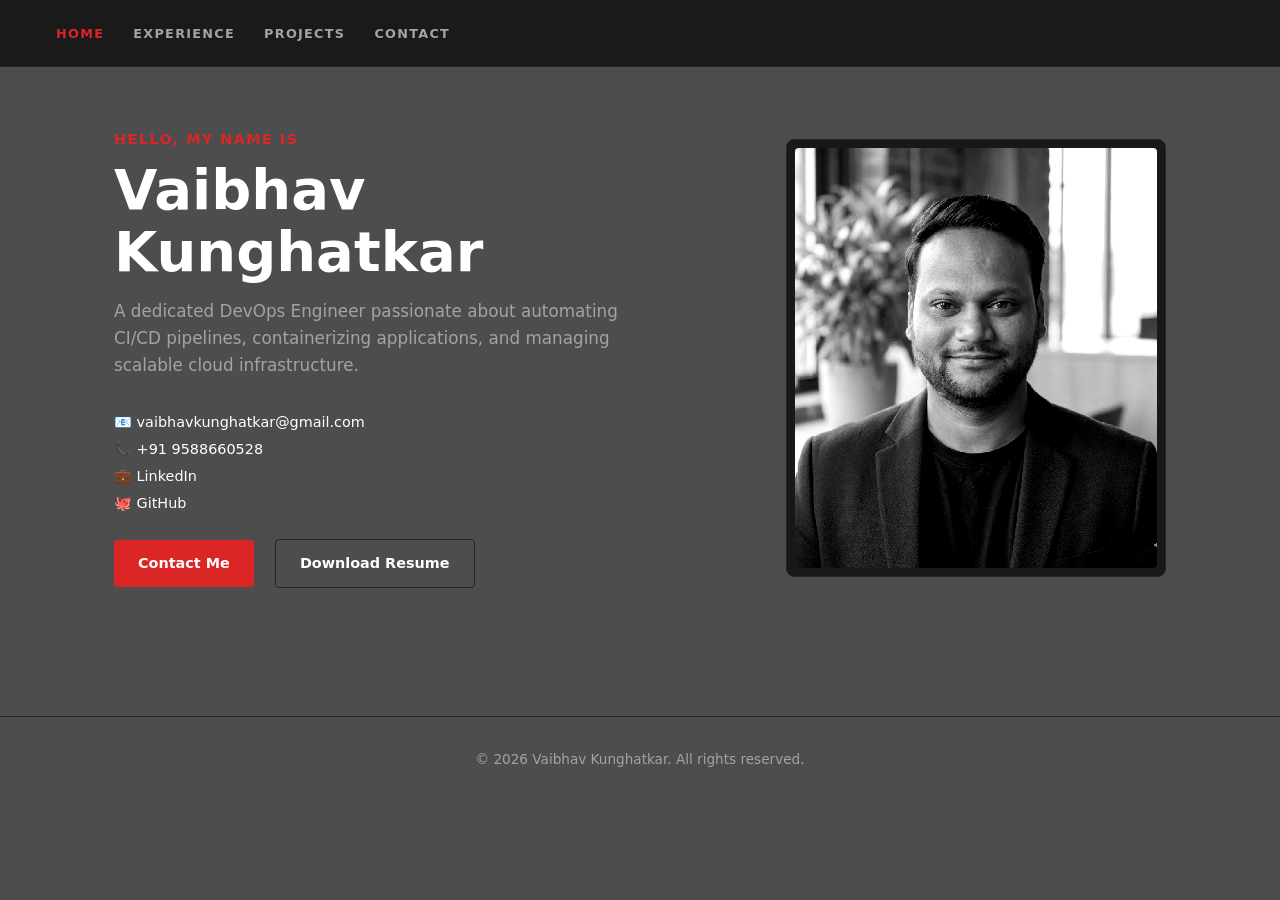
<file: index.html>
<!DOCTYPE html>
<html lang="en">
<head>
    <meta charset="UTF-8">
    <meta name="viewport" content="width=device-width, initial-scale=1.0">
    <title>Vaibhav Kunghatkar - DevOps Engineer</title>
    <link rel="stylesheet" href="style.css">
</head>
<body>
    <!-- Fullscreen Video Background -->
    <video autoplay loop muted playsinline id="bg-video">
        <source src="video.mp4" type="video/mp4">
    </video>

    <nav>
        <div class="nav-links">
            <a href="index.html" class="active">Home</a>
            <a href="experience.html">Experience</a>
            <a href="projects.html">Projects</a>
            <a href="contact.html">Contact</a>
        </div>
    </nav>

    <main class="container">
        <section class="hero">
            <div>
                <p class="subtitle">Hello, My Name Is</p>
                <h1 class="title">Vaibhav Kunghatkar</h1>
                <p class="description">
                    A dedicated DevOps Engineer passionate about automating CI/CD pipelines, containerizing applications, and managing scalable cloud infrastructure.
                </p>
                <div style="margin-bottom: 1.5rem; color: var(--text-muted); font-size: 0.9rem;">
                    <p style="margin-bottom: 0.25rem;">📧 <a href="mailto:vaibhavkunghatkar@gmail.com" style="color: var(--text-main); text-decoration: none;">vaibhavkunghatkar@gmail.com</a></p>
                    <p style="margin-bottom: 0.25rem;">📞 <a href="tel:+919588660528" style="color: var(--text-main); text-decoration: none;">+91 9588660528</a></p>
                    <p style="margin-bottom: 0.25rem;">💼 <a href="https://linkedin.com/in/vaibhav-kunghatkar-442b6a195" target="_blank" style="color: var(--text-main); text-decoration: none;">LinkedIn</a></p>
                    <p>🐙 <a href="https://github.com/vaibhavk2000" target="_blank" style="color: var(--text-main); text-decoration: none;">GitHub</a></p>
                </div>
                <div>
                    <a href="contact.html" class="btn-primary">Contact Me</a>
                    <a href="resume.pdf" class="btn-secondary" download>Download Resume</a>
                </div>
            </div>
            <div class="image-card">
                <img src="profile.png" alt="Vaibhav Kunghatkar">
            </div>
        </section>
    </main>

    <footer>
        <p>&copy; 2026 Vaibhav Kunghatkar. All rights reserved.</p>
    </footer>
</body>
</html>
</file>
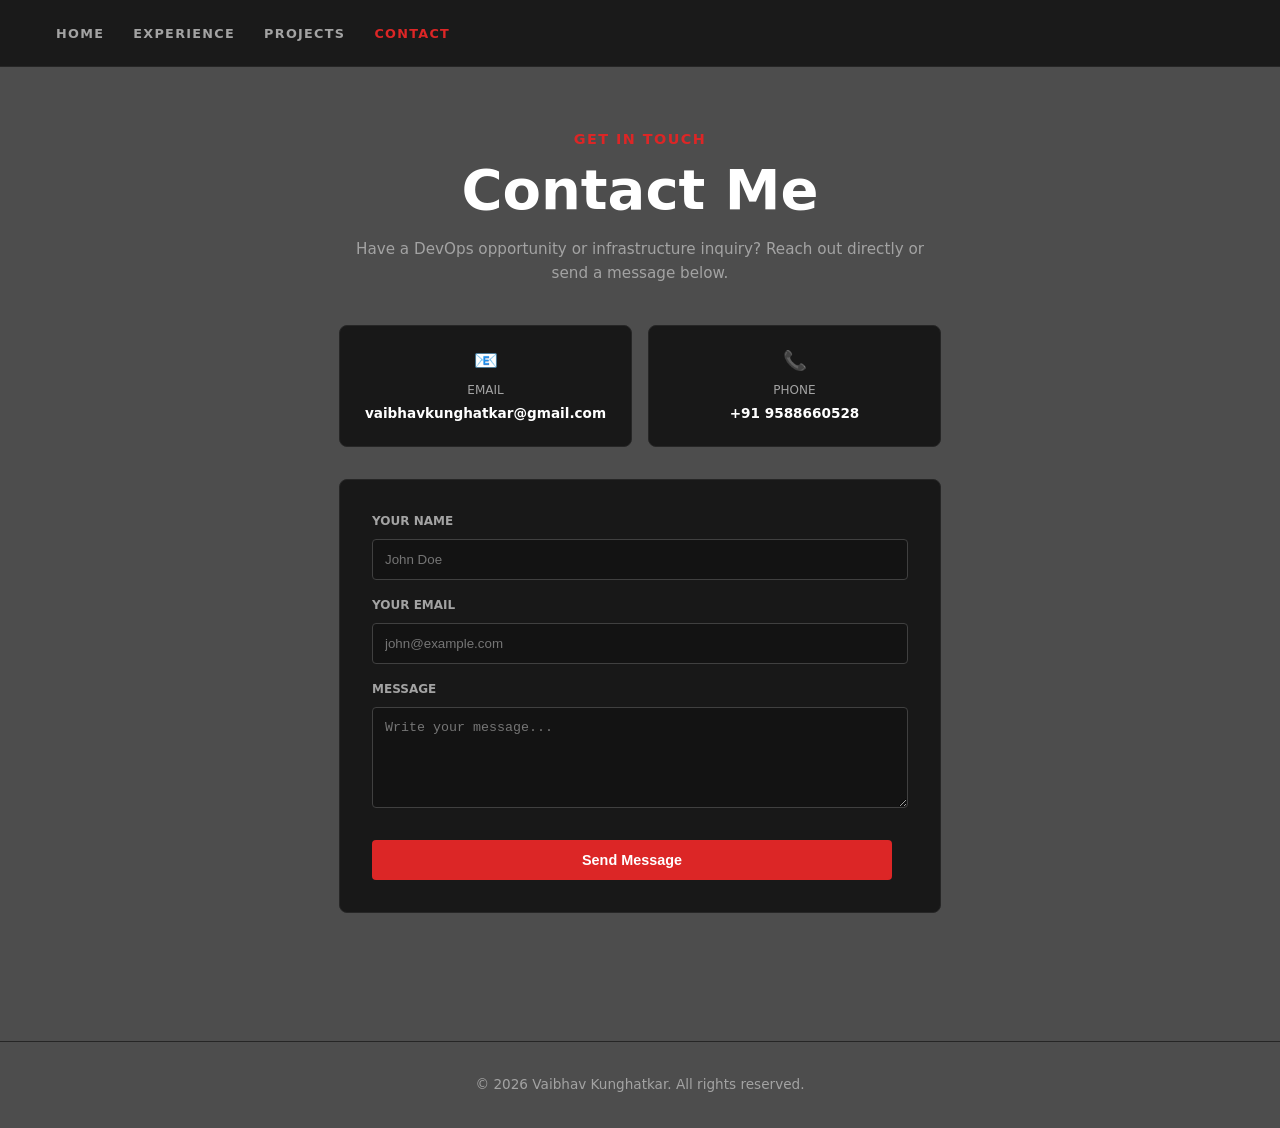
<file: contact.html>
<!DOCTYPE html>
<html lang="en">
<head>
    <meta charset="UTF-8">
    <meta name="viewport" content="width=device-width, initial-scale=1.0">
    <title>Contact - Vaibhav Kunghatkar</title>
    <link rel="stylesheet" href="style.css">
</head>
<body>
    <!-- Fullscreen Video Background -->
    <video autoplay loop muted playsinline id="bg-video">
        <source src="video.mp4" type="video/mp4">
    </video>

    <nav>
        <div class="nav-links">
            <a href="index.html">Home</a>
            <a href="experience.html">Experience</a>
            <a href="projects.html">Projects</a>
            <a href="contact.html" class="active">Contact</a>
        </div>
    </nav>

    <main class="container" style="max-width: 650px;">
        <div style="text-align: center; margin-bottom: 2.5rem;">
            <p class="subtitle">Get In Touch</p>
            <h1 class="title">Contact Me</h1>
            <p style="color: var(--text-muted); font-size: 0.95rem;">Have a DevOps opportunity or infrastructure inquiry? Reach out directly or send a message below.</p>
        </div>

        <!-- Quick Info Cards -->
        <div style="display: grid; grid-template-columns: 1fr 1fr; gap: 1rem; margin-bottom: 2rem;">
            <div style="background-color: var(--bg-card); border: 1px solid var(--border-color); padding: 1.25rem; border-radius: 8px; text-align: center;">
                <span style="font-size: 1.2rem;">📧</span>
                <p style="color: var(--text-muted); font-size: 0.75rem; text-transform: uppercase; margin-top: 0.25rem;">Email</p>
                <a href="mailto:vaibhavkunghatkar@gmail.com" style="color: #fff; font-size: 0.85rem; font-weight: 600; text-decoration: none;">vaibhavkunghatkar@gmail.com</a>
            </div>
            <div style="background-color: var(--bg-card); border: 1px solid var(--border-color); padding: 1.25rem; border-radius: 8px; text-align: center;">
                <span style="font-size: 1.2rem;">📞</span>
                <p style="color: var(--text-muted); font-size: 0.75rem; text-transform: uppercase; margin-top: 0.25rem;">Phone</p>
                <a href="tel:+919588660528" style="color: #fff; font-size: 0.85rem; font-weight: 600; text-decoration: none;">+91 9588660528</a>
            </div>
        </div>

        <!-- Contact Form -->
        <form style="background-color: var(--bg-card); border: 1px solid var(--border-color); padding: 2rem; border-radius: 8px; display: flex; flex-direction: column; gap: 1rem;">
            <div>
                <label style="display: block; color: var(--text-muted); font-size: 0.75rem; text-transform: uppercase; margin-bottom: 0.5rem; font-weight: 600;">Your Name</label>
                <input type="text" required placeholder="John Doe" style="width: 100%; background-color: var(--bg-main); border: 1px solid #404040; color: #fff; padding: 0.75rem; border-radius: 4px; outline: none;">
            </div>
            <div>
                <label style="display: block; color: var(--text-muted); font-size: 0.75rem; text-transform: uppercase; margin-bottom: 0.5rem; font-weight: 600;">Your Email</label>
                <input type="email" required placeholder="john@example.com" style="width: 100%; background-color: var(--bg-main); border: 1px solid #404040; color: #fff; padding: 0.75rem; border-radius: 4px; outline: none;">
            </div>
            <div>
                <label style="display: block; color: var(--text-muted); font-size: 0.75rem; text-transform: uppercase; margin-bottom: 0.5rem; font-weight: 600;">Message</label>
                <textarea rows="5" required placeholder="Write your message..." style="width: 100%; background-color: var(--bg-main); border: 1px solid #404040; color: #fff; padding: 0.75rem; border-radius: 4px; outline: none;"></textarea>
            </div>
            <button type="submit" class="btn-primary" style="cursor: pointer; border: none; margin-top: 0.5rem; text-align: center;">Send Message</button>
        </form>
    </main>

    <footer>
        <p>&copy; 2026 Vaibhav Kunghatkar. All rights reserved.</p>
    </footer>
</body>
</html>
</file>
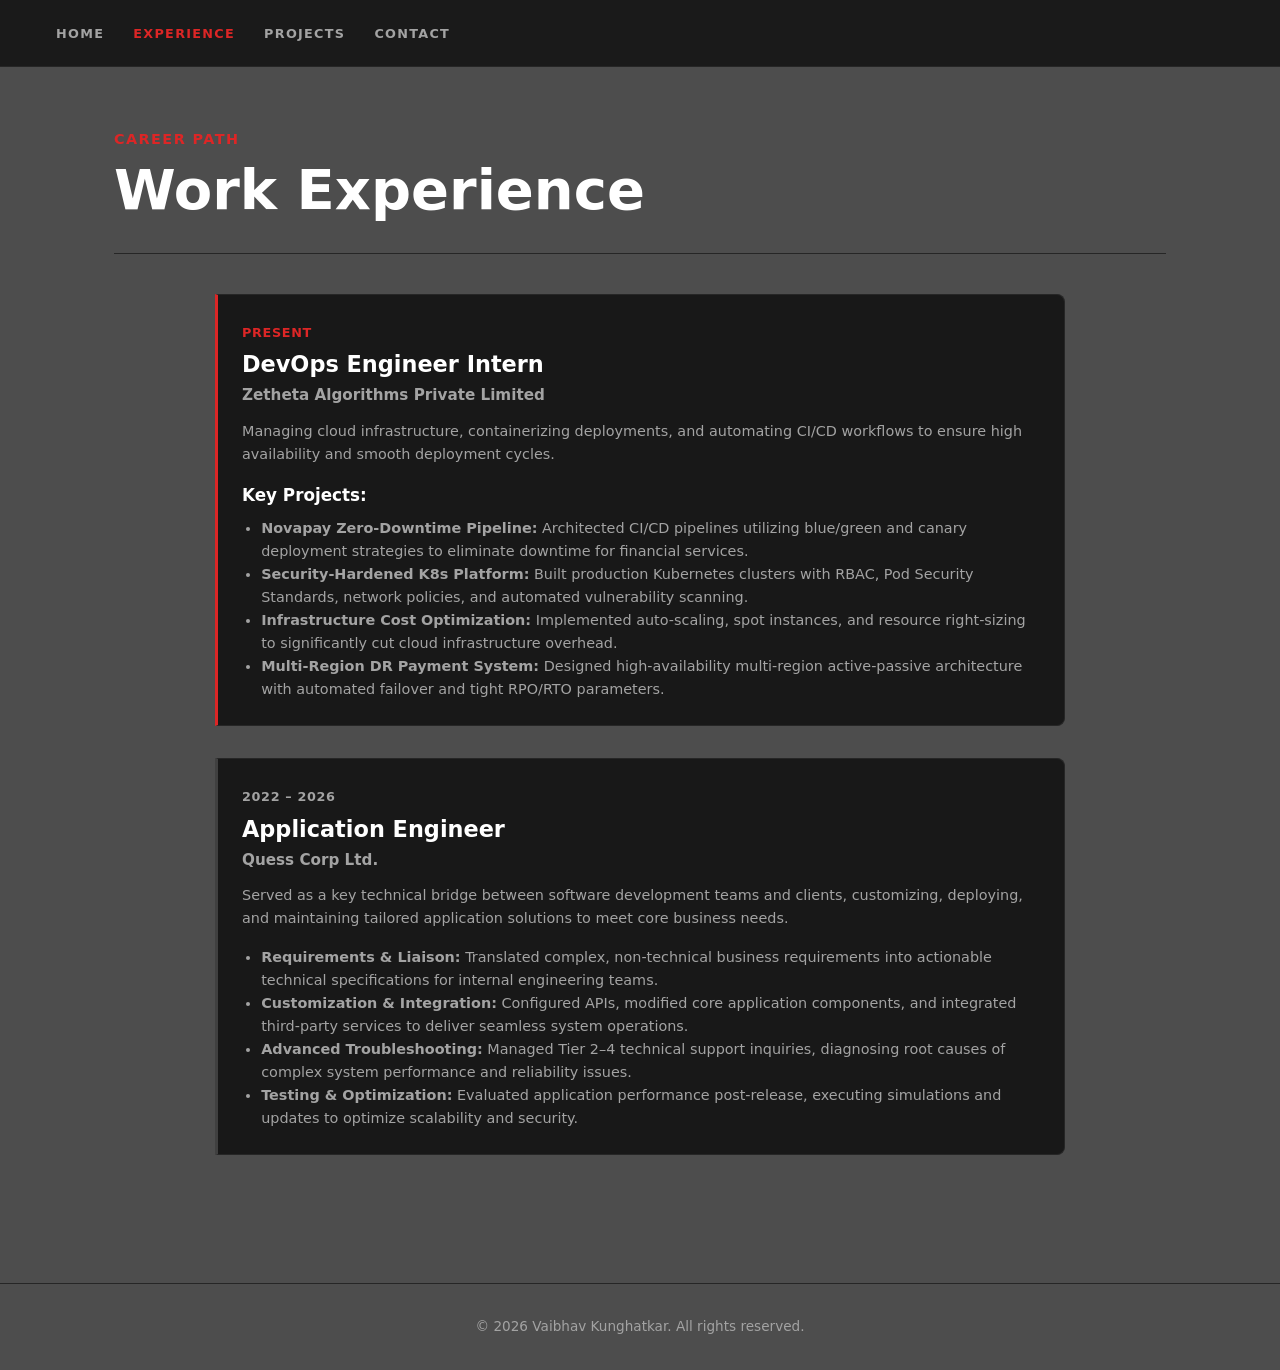
<file: experience.html>
<!DOCTYPE html>
<html lang="en">
<head>
    <meta charset="UTF-8">
    <meta name="viewport" content="width=device-width, initial-scale=1.0">
    <title>Experience - Vaibhav Kunghatkar</title>
    <link rel="stylesheet" href="style.css">
</head>
<body>
    <!-- Fullscreen Video Background -->
    <video autoplay loop muted playsinline id="bg-video">
        <source src="video.mp4" type="video/mp4">
    </video>

    <nav>
        <div class="nav-links">
            <a href="index.html">Home</a>
            <a href="experience.html" class="active">Experience</a>
            <a href="projects.html">Projects</a>
            <a href="contact.html">Contact</a>
        </div>
    </nav>

    <main class="container">
        <div style="margin-bottom: 2.5rem; border-bottom: 1px solid var(--border-color); padding-bottom: 1rem;">
            <p class="subtitle">Career Path</p>
            <h1 class="title">Work Experience</h1>
        </div>

        <div style="max-width: 850px; margin: 0 auto; display: flex; flex-direction: column; gap: 2rem;">
            <!-- Current Role & DevOps Projects -->
            <div style="background-color: var(--bg-card); padding: 1.5rem; border-radius: 0 8px 8px 0; border: 1px solid var(--border-color); border-left: 3px solid var(--accent-red);">
                <span style="color: var(--accent-red); font-size: 0.8rem; font-weight: 700; text-transform: uppercase; letter-spacing: 0.05em;">Present</span>
                <h3 style="color: #fff; font-size: 1.4rem; margin-top: 0.2rem;">DevOps Engineer Intern</h3>
                <p style="color: var(--text-muted); font-weight: 600; font-size: 0.95rem; margin-bottom: 0.75rem;">Zetheta Algorithms Private Limited</p>
                <p style="color: var(--text-muted); font-size: 0.9rem; line-height: 1.6; margin-bottom: 1rem;">
                    Managing cloud infrastructure, containerizing deployments, and automating CI/CD workflows to ensure high availability and smooth deployment cycles.
                </p>
                <h4 style="color: #fff; font-size: 1.05rem; margin-bottom: 0.5rem; margin-top: 1rem;">Key Projects:</h4>
                <ul style="color: var(--text-muted); font-size: 0.9rem; line-height: 1.6; padding-left: 1.2rem;">
                    <li><strong>Novapay Zero-Downtime Pipeline:</strong> Architected CI/CD pipelines utilizing blue/green and canary deployment strategies to eliminate downtime for financial services.</li>
                    <li><strong>Security-Hardened K8s Platform:</strong> Built production Kubernetes clusters with RBAC, Pod Security Standards, network policies, and automated vulnerability scanning.</li>
                    <li><strong>Infrastructure Cost Optimization:</strong> Implemented auto-scaling, spot instances, and resource right-sizing to significantly cut cloud infrastructure overhead.</li>
                    <li><strong>Multi-Region DR Payment System:</strong> Designed high-availability multi-region active-passive architecture with automated failover and tight RPO/RTO parameters.</li>
                </ul>
            </div>

            <!-- Quess Corp Ltd -->
            <div style="background-color: var(--bg-card); padding: 1.5rem; border-radius: 0 8px 8px 0; border: 1px solid var(--border-color); border-left: 3px solid #404040;">
                <span style="color: var(--text-muted); font-size: 0.8rem; font-weight: 700; text-transform: uppercase; letter-spacing: 0.05em;">2022 – 2026</span>
                <h3 style="color: #fff; font-size: 1.4rem; margin-top: 0.2rem;">Application Engineer</h3>
                <p style="color: var(--text-muted); font-weight: 600; font-size: 0.95rem; margin-bottom: 0.75rem;">Quess Corp Ltd.</p>
                <p style="color: var(--text-muted); font-size: 0.9rem; line-height: 1.6; margin-bottom: 1rem;">
                    Served as a key technical bridge between software development teams and clients, customizing, deploying, and maintaining tailored application solutions to meet core business needs.
                </p>
                <ul style="color: var(--text-muted); font-size: 0.9rem; line-height: 1.6; padding-left: 1.2rem;">
                    <li><strong>Requirements & Liaison:</strong> Translated complex, non-technical business requirements into actionable technical specifications for internal engineering teams.</li>
                    <li><strong>Customization & Integration:</strong> Configured APIs, modified core application components, and integrated third-party services to deliver seamless system operations.</li>
                    <li><strong>Advanced Troubleshooting:</strong> Managed Tier 2–4 technical support inquiries, diagnosing root causes of complex system performance and reliability issues.</li>
                    <li><strong>Testing & Optimization:</strong> Evaluated application performance post-release, executing simulations and updates to optimize scalability and security.</li>
                </ul>
            </div>
        </div>
    </main>

    <footer>
        <p>&copy; 2026 Vaibhav Kunghatkar. All rights reserved.</p>
    </footer>
</body>
</html>
</file>
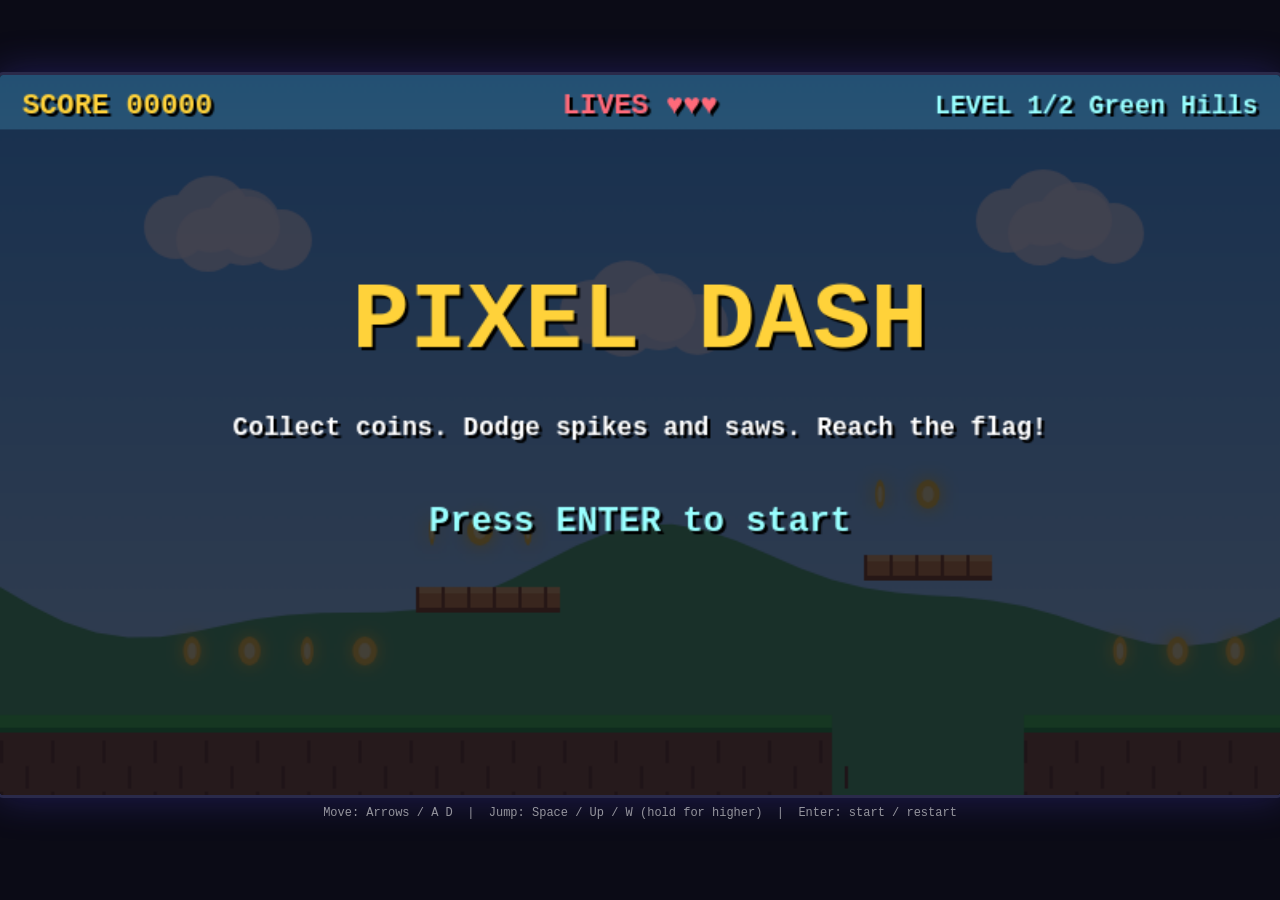
<file: game.html>
<!DOCTYPE html>
<html lang="en"><head><meta charset="utf-8">
<meta name="viewport" content="width=device-width, initial-scale=1, viewport-fit=cover">
<title>Pixel Dash</title>
<style>
:root{box-sizing:border-box;padding-top:env(safe-area-inset-top,0px);padding-bottom:env(safe-area-inset-bottom,0px)}
html,body{height:100%;margin:0;background:#0b0b16;color:#eee;font-family:"Courier New",monospace}
body{display:flex;flex-direction:column;align-items:center;justify-content:center}
canvas{width:min(100vw,calc((100vh - 70px) * 16 / 9));aspect-ratio:16/9;background:#000;border:3px solid #2a2a4a;border-radius:6px;box-shadow:0 0 40px #5a4bff44}
p{font-size:12px;opacity:.6;margin:8px;text-align:center}
</style></head><body>
<canvas id="c" width="800" height="450"></canvas>
<p>Move: Arrows / A D &nbsp;|&nbsp; Jump: Space / Up / W (hold for higher) &nbsp;|&nbsp; Enter: start / restart</p>
<script>
const cv=document.getElementById('c'),ctx=cv.getContext('2d'),W=800,H=450;
const row=(x,y,n,g=36)=>Array.from({length:n},(_,i)=>[x+i*g,y]);
// solids [x,y,w,h]; spikes [x,y,w]; saws [x0,y0,x1,y1,speed,radius]; coins [x,y]
const LV=[{
 name:'Green Hills',w:2400,sky:['#4fb3ff','#c9efff'],hill:'#58b368',
 solids:[[0,400,520,60],[640,400,380,60],[1140,400,340,60],[1600,400,800,60],[260,320,90,16],[540,300,80,16],[1040,330,80,16],[1500,320,80,16],[1800,310,100,16],[2000,240,100,16]],
 spikes:[[800,384,48],[1250,384,48],[1900,384,64]],
 saws:[[1650,386,1780,386,2,14]],
 coins:[...row(120,360,4),...row(270,285,3,30),...row(550,262,2,30),...row(700,360,5),...row(1050,295,2,30),...row(1180,360,5),...row(1810,275,3,30),...row(2010,205,3,30),...row(2150,360,4)],
 goal:[2300,330]},
{
 name:'Sunset Ruins',w:3000,sky:['#2b1055','#e0708f'],hill:'#7a3b6e',
 solids:[[0,400,360,60],[1500,400,300,60],[2500,400,500,60],[450,340,80,16],[600,290,80,16],[760,330,80,16],[920,270,80,16],[1080,320,80,16],[1240,260,80,16],[1380,330,80,16],[1900,340,90,16],[2050,290,90,16],[2200,340,90,16],[2350,300,90,16]],
 spikes:[[2620,384,64]],
 saws:[[640,215,640,265,1.5,14],[1520,360,1760,360,2.5,12],[2170,230,2170,320,2,14]],
 coins:[...row(470,305,2,30),...row(620,255,2,30),...row(780,295,2,30),...row(940,235,2,30),...row(1100,285,2,30),...row(1260,225,2,30),...row(1400,295,2,30),...row(1520,320,6),...row(1910,305,2,30),...row(2070,255,2,30),...row(2220,305,2,30),...row(2370,265,2,30),...row(2530,360,4),...row(2720,360,3)],
 goal:[2850,330]}];

const keys={};let st='title',lv=0,lives=3,score=0,startScore=0,L,sol,P,cam=0,coins,saws,parts=[],t=0,timer=0,jb=0;
function load(i){lv=i;L=LV[i];sol=L.solids.map(s=>({x:s[0],y:s[1],w:s[2],h:s[3]}));
 coins=L.coins.map(c=>({x:c[0],y:c[1],got:false}));
 saws=L.saws.map(s=>({x0:s[0],y0:s[1],x1:s[2],y1:s[3],sp:s[4],r:s[5],k:0,d:1,x:s[0],y:s[1],a:0}));
 P={x:60,y:340,w:24,h:32,vx:0,vy:0,g:false,face:1,coy:0};cam=0;startScore=score;parts=[]}
function newGame(){lives=3;score=0;load(0);st='play'}
addEventListener('keydown',e=>{
 if(['Space','ArrowUp','ArrowDown','ArrowLeft','ArrowRight'].includes(e.code))e.preventDefault();
 if(!e.repeat&&(e.code==='Space'||e.code==='ArrowUp'||e.code==='KeyW'))jb=6;
 if((e.code==='Enter'||e.code==='Space')&&(st==='title'||st==='over'||st==='win'))newGame();
 keys[e.code]=true});
addEventListener('keyup',e=>keys[e.code]=false);
addEventListener('blur',()=>{for(const k in keys)keys[k]=false});

const hit=(a,b)=>a.x<b.x+b.w&&a.x+a.w>b.x&&a.y<b.y+b.h&&a.y+a.h>b.y;
function burst(x,y,c,n){for(let i=0;i<n;i++){const a=Math.random()*6.28,s=1+Math.random()*3.5;
 parts.push({x,y,vx:Math.cos(a)*s,vy:Math.sin(a)*s-2,l:25+Math.random()*25,c})}}
function die(){if(st!=='play')return;lives--;burst(P.x+12,Math.min(P.y+16,H),'#ff4455',35);st='dead';timer=70}

function step(){
 t++;
 for(const p of parts){p.x+=p.vx;p.y+=p.vy;p.vy+=.15;p.l--}
 parts=parts.filter(p=>p.l>0);
 if(st==='dead'){if(--timer<=0){if(lives>0){score=startScore;load(lv);st='play'}else st='over'}return}
 if(st==='clear'){if(--timer<=0){if(lv+1<LV.length){load(lv+1);st='play'}else st='win'}return}
 if(st!=='play')return;
 for(const s of saws){const len=Math.hypot(s.x1-s.x0,s.y1-s.y0);s.k+=s.d*s.sp/len;
  if(s.k>1){s.k=1;s.d=-1}if(s.k<0){s.k=0;s.d=1}
  s.x=s.x0+(s.x1-s.x0)*s.k;s.y=s.y0+(s.y1-s.y0)*s.k;s.a+=.3}
 const l=keys.ArrowLeft||keys.KeyA,r=keys.ArrowRight||keys.KeyD,jh=keys.Space||keys.ArrowUp||keys.KeyW;
 const acc=P.g?.6:.4;
 if(l){P.vx-=acc;P.face=-1}if(r){P.vx+=acc;P.face=1}
 if(!l&&!r)P.vx*=P.g?.8:.96;
 P.vx=Math.max(-4.4,Math.min(4.4,P.vx));if(Math.abs(P.vx)<.05)P.vx=0;
 P.coy=P.g?6:P.coy-1;if(jb>0)jb--;
 if(jb>0&&P.coy>0){P.vy=-11.6;jb=0;P.coy=0;P.g=false}
 if(!jh&&P.vy<-4)P.vy=-4;           // variable jump height
 P.vy=Math.min(P.vy+.55,14);
 P.x+=P.vx;
 for(const s of sol)if(hit(P,s)){if(P.vx>0)P.x=s.x-P.w;else if(P.vx<0)P.x=s.x+s.w;P.vx=0}
 P.x=Math.max(0,Math.min(L.w-P.w,P.x));
 P.y+=P.vy;P.g=false;
 for(const s of sol)if(hit(P,s)){if(P.vy>0){P.y=s.y-P.h;P.g=true}else P.y=s.y+s.h;P.vy=0}
 if(P.y>H+60)return die();
 const pb={x:P.x+3,y:P.y+3,w:P.w-6,h:P.h-3};
 for(const c of coins)if(!c.got&&hit(P,{x:c.x-9,y:c.y-9,w:18,h:18})){c.got=true;score+=10;burst(c.x,c.y,'#ffd23a',14)}
 for(const s of L.spikes)if(hit(pb,{x:s[0]+4,y:s[1]+4,w:s[2]-8,h:12}))return die();
 for(const s of saws){const cx=Math.max(pb.x,Math.min(s.x,pb.x+pb.w)),cy=Math.max(pb.y,Math.min(s.y,pb.y+pb.h));
  if(Math.hypot(s.x-cx,s.y-cy)<s.r-2)return die()}
 if(hit(P,{x:L.goal[0],y:L.goal[1],w:30,h:70})){st='clear';timer=130;score+=500;burst(L.goal[0]+15,L.goal[1]+10,'#7dff8a',40)}
 cam+=(P.x-320-cam)*.1;cam=Math.max(0,Math.min(L.w-W,cam));
}

function txt(s,x,y,sz,c,a='center'){ctx.font='bold '+sz+'px "Courier New",monospace';ctx.textAlign=a;ctx.fillStyle='#000';ctx.fillText(s,x+2,y+2);ctx.fillStyle=c;ctx.fillText(s,x,y)}
function draw(){
 const g=ctx.createLinearGradient(0,0,0,H);g.addColorStop(0,L.sky[0]);g.addColorStop(1,L.sky[1]);
 ctx.fillStyle=g;ctx.fillRect(0,0,W,H);
 ctx.fillStyle='rgba(255,255,255,.75)';
 for(let i=0;i<8;i++){const x=((i*260-cam*.2)%(W+260)+W+260)%(W+260)-130,y=50+(i*53)%110;
  ctx.beginPath();ctx.arc(x,y,20,0,7);ctx.arc(x+22,y-8,24,0,7);ctx.arc(x+46,y,19,0,7);ctx.fill()}
 ctx.fillStyle=L.hill;ctx.beginPath();ctx.moveTo(0,H);
 for(let x=0;x<=W;x+=20){const o=x+cam*.35;ctx.lineTo(x,320+Math.sin(o/90)*30+Math.sin(o/37)*10)}
 ctx.lineTo(W,H);ctx.fill();
 ctx.save();ctx.translate(-Math.round(cam),0);
 for(const s of sol){
  if(s.h>=40){ctx.fillStyle='#8a5a33';ctx.fillRect(s.x,s.y,s.w,s.h);ctx.fillStyle='#6f4524';
   for(let x=s.x;x<s.x+s.w;x+=32)for(let y=s.y+16;y<s.y+s.h;y+=16)ctx.fillRect(x+((y/16)%2?16:0),y,2,14);
   ctx.fillStyle='#4cd04c';ctx.fillRect(s.x,s.y,s.w,8);ctx.fillStyle='#2e9e3a';ctx.fillRect(s.x,s.y+8,s.w,3)}
  else{ctx.fillStyle='#d98a3d';ctx.fillRect(s.x,s.y,s.w,s.h);ctx.fillStyle='#f0b25e';ctx.fillRect(s.x,s.y,s.w,4);
   ctx.fillStyle='#8c4f1c';for(let x=s.x;x<s.x+s.w;x+=16)ctx.fillRect(x,s.y,2,s.h);ctx.fillRect(s.x,s.y+s.h-3,s.w,3)}}
 ctx.fillStyle='#cfd8e6';
 for(const s of L.spikes)for(let x=s[0];x<s[0]+s[2];x+=16){ctx.beginPath();ctx.moveTo(x,s[1]+16);ctx.lineTo(x+8,s[1]);ctx.lineTo(x+16,s[1]+16);ctx.fill()}
 for(const s of saws){ctx.save();ctx.translate(s.x,s.y);ctx.rotate(s.a);ctx.fillStyle='#ff4a4a';ctx.shadowColor='#f00';ctx.shadowBlur=10;
  ctx.beginPath();for(let i=0;i<16;i++){const a=i*Math.PI/8,r=i%2?s.r*.72:s.r;ctx.lineTo(Math.cos(a)*r,Math.sin(a)*r)}ctx.fill();
  ctx.shadowBlur=0;ctx.fillStyle='#fff';ctx.beginPath();ctx.arc(0,0,4,0,7);ctx.fill();ctx.restore()}
 for(const c of coins)if(!c.got){const w=Math.abs(Math.cos(t/14+c.x))*7+1;ctx.shadowColor='#ffd23a';ctx.shadowBlur=12;
  ctx.fillStyle='#ffd23a';ctx.beginPath();ctx.ellipse(c.x,c.y,w,9,0,0,7);ctx.fill();ctx.shadowBlur=0;
  ctx.fillStyle='#fff3a0';ctx.beginPath();ctx.ellipse(c.x,c.y,w*.5,5,0,0,7);ctx.fill()}
 const [gx,gy]=L.goal;ctx.fillStyle='#ddd';ctx.fillRect(gx,gy,4,70);ctx.fillStyle='#ffd23a';ctx.beginPath();ctx.arc(gx+2,gy,5,0,7);ctx.fill();
 ctx.fillStyle='#2ee06a';ctx.beginPath();ctx.moveTo(gx+4,gy+4);ctx.lineTo(gx+34,gy+14+Math.sin(t/8)*3);ctx.lineTo(gx+4,gy+26);ctx.fill();
 if(st!=='dead'&&st!=='title'){const x=P.x,y=P.y+(P.g&&P.vx?Math.sin(t/3)*1.2:0);
  ctx.fillStyle='#2a5be0';ctx.fillRect(x+2,y+20,20,12);ctx.fillStyle='#e03030';ctx.fillRect(x,y+8,24,14);
  ctx.fillStyle='#f2c394';ctx.fillRect(x+3,y,18,12);ctx.fillStyle='#e03030';ctx.fillRect(x+1,y-3,22,6);ctx.fillRect(P.face>0?x+14:x-4,y+1,10,4);
  ctx.fillStyle='#222';ctx.fillRect(P.face>0?x+14:x+6,y+4,4,4)}
 for(const p of parts){ctx.globalAlpha=Math.min(1,p.l/20);ctx.fillStyle=p.c;ctx.fillRect(p.x,p.y,4,4)}ctx.globalAlpha=1;
 ctx.restore();
 ctx.fillStyle='rgba(0,0,0,.55)';ctx.fillRect(0,0,W,34);
 txt('SCORE '+String(score).padStart(5,'0'),14,24,18,'#ffd23a','left');
 txt('LIVES '+'\u2665'.repeat(Math.max(0,lives)),W/2,24,18,'#ff6a7a');
 txt('LEVEL '+(lv+1)+'/'+LV.length+' '+L.name,W-14,24,16,'#9ff','right');
 if(st==='clear')txt('STAGE CLEAR!',W/2,H/2,48,'#7dff8a'),txt(lv+1<LV.length?'+500  Next level...':'+500',W/2,H/2+34,18,'#fff');
 if(st==='title'||st==='over'||st==='win'){ctx.fillStyle='rgba(5,5,20,.75)';ctx.fillRect(0,34,W,H-34);
  if(st==='title'){txt('PIXEL DASH',W/2,170,60,'#ffd23a');txt('Collect coins. Dodge spikes and saws. Reach the flag!',W/2,225,16,'#fff')}
  if(st==='over'){txt('GAME OVER',W/2,180,60,'#ff4455');txt('Final score: '+score,W/2,225,20,'#fff')}
  if(st==='win'){txt('YOU WIN!',W/2,180,60,'#7dff8a');txt('Final score: '+score,W/2,225,20,'#fff')}
  if(Math.floor(t/30)%2===0||st==='title')txt(st==='title'?'Press ENTER to start':'Press ENTER to restart',W/2,285,22,'#9ff')}
}
load(0);
let last=performance.now(),acc=0;
(function loop(n){acc+=Math.min(100,n-last);last=n;while(acc>=1000/60){step();acc-=1000/60}draw();requestAnimationFrame(loop)})(last);
</script></body></html>
</file>
<file: style.css>
/* Color Variables & Reset */
:root {
  --bg-main: rgba(18, 18, 18, 0.75); /* Semi-transparent to let video show through */
  --bg-card: #181818;
  --accent-red: #dc2626;
  --text-main: #ffffff;
  --text-muted: #a3a3a3;
  --border-color: #262626;
}

* {
  box-sizing: border-box;
  margin: 0;
  padding: 0;
}

body {
  background-color: var(--bg-main);
  color: var(--text-main);
  font-family: system-ui, -apple-system, sans-serif;
  line-height: 1.6;
  min-height: 100vh;
}

/* Fullscreen Video Background Fix */
#bg-video {
  position: fixed;
  top: 0;
  left: 0;
  width: 100vw;
  height: 100vh;
  object-fit: cover;
  z-index: -1; /* Placed behind all content */
  pointer-events: none;
  filter: contrast(110%); /* Keeps original color vibrancy */
}

/* Navigation Header */
nav {
  position: fixed;
  top: 0;
  left: 0;
  width: 100%;
  background-color: rgba(18, 18, 18, 0.85);
  backdrop-filter: blur(8px);
  border-bottom: 1px solid var(--border-color);
  z-index: 100;
  padding: 1.25rem 2rem;
  display: flex;
  justify-content: space-between;
  align-items: center;
}

.logo {
  font-size: 1.25rem;
  font-weight: 800;
  color: var(--accent-red);
  text-decoration: none;
  letter-spacing: 0.05em;
}

.logo span {
  color: var(--text-main);
}

.nav-links a {
  color: var(--text-muted);
  text-decoration: none;
  margin-left: 1.5rem;
  font-size: 0.8rem;
  font-weight: 600;
  text-transform: uppercase;
  letter-spacing: 0.1em;
  transition: color 0.2s ease;
}

.nav-links a:hover,
.nav-links a.active {
  color: var(--accent-red);
}

/* Page Layout */
.container {
  max-width: 1100px;
  margin: 0 auto;
  padding: 8rem 1.5rem 4rem;
  position: relative;
  z-index: 1;
}

/* Hero Section Grid */
.hero {
  display: grid;
  grid-template-columns: 1fr;
  gap: 2.5rem;
  align-items: center;
}

@media (min-width: 768px) {
  .hero {
    grid-template-columns: 1fr 380px;
  }
}

.subtitle {
  color: var(--accent-red);
  font-weight: 600;
  font-size: 0.9rem;
  text-transform: uppercase;
  letter-spacing: 0.1em;
  margin-bottom: 0.5rem;
}

.title {
  font-size: clamp(2.5rem, 5vw, 3.5rem);
  font-weight: 800;
  line-height: 1.1;
  margin-bottom: 1rem;
}

.description {
  color: var(--text-muted);
  font-size: 1.05rem;
  margin-bottom: 2rem;
  max-width: 540px;
}

/* Buttons */
.btn-primary {
  display: inline-block;
  background-color: var(--accent-red);
  color: var(--text-main);
  padding: 0.75rem 1.5rem;
  border-radius: 4px;
  text-decoration: none;
  font-weight: 600;
  font-size: 0.9rem;
  transition: opacity 0.2s ease;
  margin-right: 1rem;
}

.btn-primary:hover {
  opacity: 0.9;
}

.btn-secondary {
  display: inline-block;
  background-color: transparent;
  color: var(--text-main);
  padding: 0.75rem 1.5rem;
  border-radius: 4px;
  text-decoration: none;
  font-weight: 600;
  font-size: 0.9rem;
  border: 1px solid var(--border-color);
  transition: border-color 0.2s ease;
}

.btn-secondary:hover {
  border-color: var(--accent-red);
}

/* Image Card Styling */
.image-card {
  background-color: var(--bg-card);
  padding: 0.5rem;
  border: 1px solid var(--border-color);
  border-radius: 8px;
  position: relative;
  overflow: hidden;
}

.image-card img {
  width: 100%;
  height: 420px;
  object-fit: cover;
  border-radius: 4px;
  display: block;
  filter: grayscale(100%) contrast(120%);
  transition: filter 0.4s ease;
  image-rendering: pixelated;
  image-rendering: crisp-edges;
}

.image-card img:hover {
  filter: grayscale(0%) contrast(100%);
}

/* Footer */
footer {
  text-align: center;
  padding: 2rem;
  color: var(--text-muted);
  font-size: 0.85rem;
  border-top: 1px solid var(--border-color);
  margin-top: 4rem;
  position: relative;
  z-index: 1;
}
</file>
